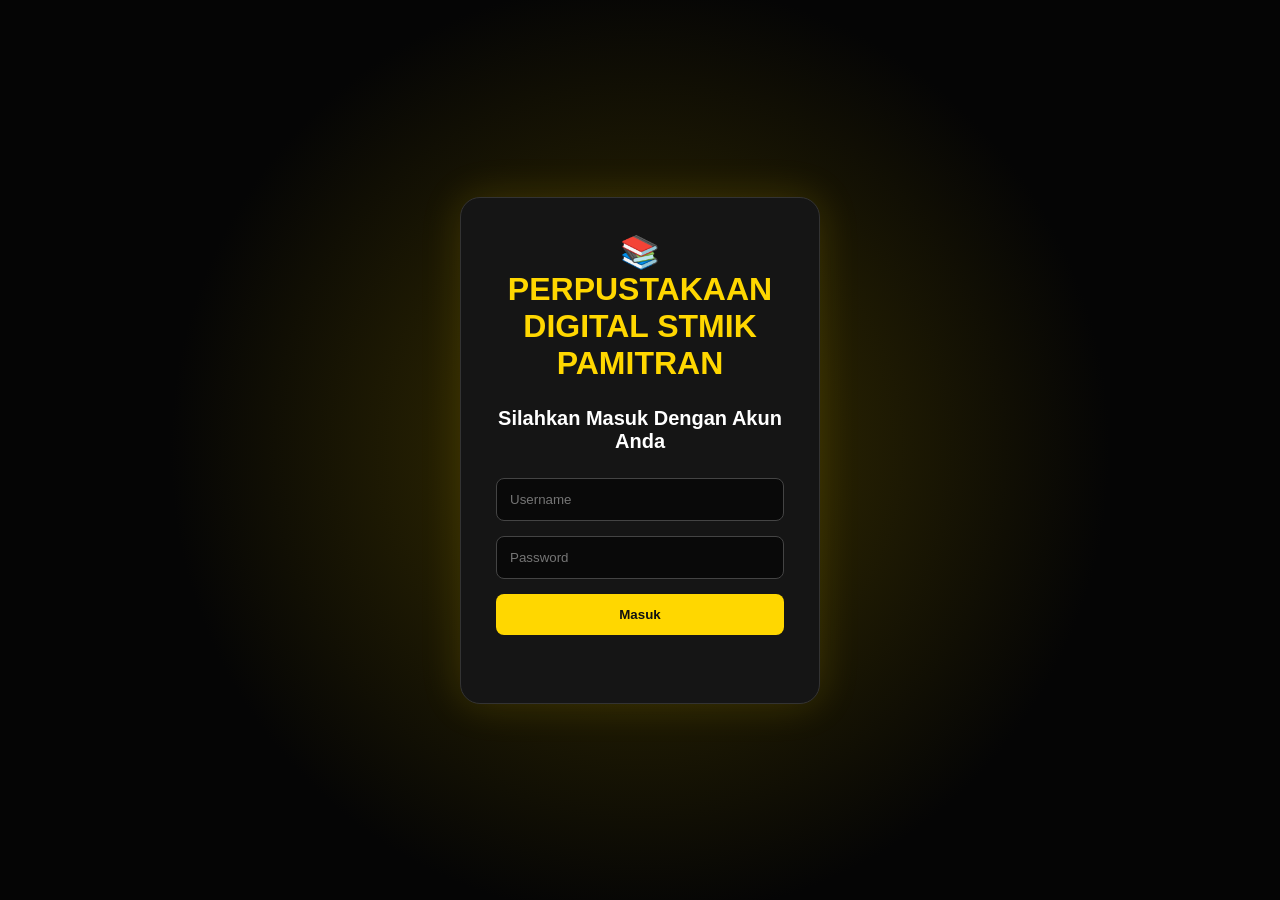
<file: index.html>
<!DOCTYPE html>
<html lang="id">

<head>

<meta charset="UTF-8">

<meta name="viewport"
      content="width=device-width, initial-scale=1.0">

<title>Perpustakaan Digital Komar</title>

<style>

/* =========================
   DASAR
========================= */

* {
    box-sizing: border-box;
    margin: 0;
    padding: 0;
}

body {
    font-family: Arial, sans-serif;
    background: #050505;
    color: white;
}


/* =========================
   LOGIN
========================= */

#loginPage {
    min-height: 100vh;

    display: flex;
    justify-content: center;
    align-items: center;

    background:
        radial-gradient(
            circle at center,
            #3b3200,
            #050505 60%
        );
}

.loginBox {
    width: 360px;
    padding: 35px;

    background: #151515;

    border: 1px solid #333;

    border-radius: 20px;

    box-shadow:
        0 0 40px rgba(255, 215, 0, 0.15);

    text-align: center;
}

.loginBox h1 {
    color: #ffd700;
    margin-bottom: 25px;
}

.loginBox input {
    width: 100%;

    padding: 13px;

    margin-bottom: 15px;

    border: 1px solid #444;

    border-radius: 8px;

    background: #090909;

    color: white;

    outline: none;
}

.loginBox button {
    width: 100%;

    padding: 13px;

    border: none;

    border-radius: 8px;

    background: #ffd700;

    color: #111;

    font-weight: bold;

    cursor: pointer;
}

.loginBox button:hover {
    background: #fff000;
}

#loginMessage {
    margin-top: 15px;
    color: #ff5555;
}


/* =========================
   DASHBOARD
========================= */

#dashboardPage {
    display: none;
    min-height: 100vh;
}


/* NAVBAR */

.navbar {
    display: flex;

    justify-content: space-between;

    align-items: center;

    padding: 18px 30px;

    background: #10100c;

    border-bottom: 1px solid #292929;
}

.logo {
    font-size: 22px;

    font-weight: bold;

    color: #ffd700;
}

.logout {
    padding: 10px 18px;

    border: none;

    border-radius: 8px;

    background: #ff4444;

    color: white;

    cursor: pointer;
}


/* DASHBOARD */

.dashboard {
    max-width: 1000px;

    margin: auto;

    padding: 40px 20px;
}

.welcome {
    margin-bottom: 30px;
}

.welcome h1 {
    font-size: 32px;
    margin-bottom: 10px;
}

.welcome span {
    color: #ffd700;
}

.welcome p {
    color: #aaa;
}


/* MENU */

.menu {
    display: grid;

    grid-template-columns:
        repeat(auto-fit, minmax(220px, 1fr));

    gap: 20px;

    margin-bottom: 30px;
}

.menuCard {
    padding: 25px;

    background: #151515;

    border: 1px solid #292929;

    border-radius: 18px;

    cursor: pointer;

    transition: 0.2s;
}

.menuCard:hover {
    transform: translateY(-3px);

    border-color: #ffd700;
}

.menuCard h2 {
    color: #ffd700;

    margin-bottom: 10px;
}

.menuCard p {
    color: #aaa;
}


/* =========================
   PERPUSTAKAAN
========================= */

.library {
    padding: 25px;

    background: #111;

    border-radius: 20px;

    border: 1px solid #292929;
}

.library h2 {
    color: #ffd700;

    margin-bottom: 20px;
}


/* SEARCH */

.search {
    width: 100%;

    padding: 15px;

    margin-bottom: 20px;

    border-radius: 10px;

    border: 1px solid #444;

    background: #080808;

    color: white;

    outline: none;
}


/* =========================
   KARTU BUKU
========================= */

.book {
    background: #1c1c19;

    padding: 20px;

    margin-bottom: 15px;

    border-radius: 12px;

    border: 1px solid #292929;
}

.book h3 {
    color: white;

    margin-bottom: 8px;
}

.book p {
    color: #aaa;

    margin-bottom: 12px;
}

.detailButton {
    padding: 9px 15px;

    border: none;

    border-radius: 7px;

    background: #ffd700;

    color: #111;

    font-weight: bold;

    cursor: pointer;
}

.detailButton:hover {
    background: #fff000;
}


/* =========================
   HALAMAN DETAIL
========================= */

#detailBuku {
    display: none;
}

.bookDetail {
    background: #151515;

    border: 1px solid #333;

    border-radius: 18px;

    padding: 30px;

    margin-top: 20px;
}

.backButton {
    padding: 10px 18px;

    border: none;

    border-radius: 8px;

    background: #444;

    color: white;

    cursor: pointer;

    margin-bottom: 25px;
}

.backButton:hover {
    background: #555;
}

.bookDetail h1 {
    color: #ffd700;

    margin-bottom: 15px;
}

.bookInfo {
    color: #aaa;

    margin-bottom: 25px;
}

.bookContent {
    line-height: 1.8;

    color: #ddd;

    white-space: pre-line;
}

.bookContent h2 {
    color: #ffd700;

    margin-bottom: 15px;
}


/* =========================
   RESPONSIVE
========================= */

@media (max-width: 600px) {

    .navbar {
        padding: 15px;
    }

    .dashboard {
        padding: 25px 15px;
    }

    .welcome h1 {
        font-size: 25px;
    }

}

</style>

</head>


<body>


<!-- ==================================================
     LOGIN
================================================== -->

<div id="loginPage">

    <div class="loginBox">

        <h1>📚 PERPUSTAKAAN DIGITAL STMIK PAMITRAN</h1>
        <h1 style="color: white; font-size: 20px; font-arial: Arial;">
    Silahkan Masuk Dengan Akun Anda
</h1>
        <input
            type="text"
            id="username"
            placeholder="Username"
        >

        <input
            type="password"
            id="password"
            placeholder="Password"
        >

        <button onclick="login()">
            Masuk
        </button>

        <p id="loginMessage"></p>

        <br>
        
        </small>

    </div>

</div>



<!-- ==================================================
     DASHBOARD
================================================== -->

<div id="dashboardPage">


    <!-- NAVBAR -->

    <div class="navbar">

        <div class="logo">
            📚 Perpustakaan Komar
        </div>

        <button
            class="logout"
            onclick="logout()"
        >
            Keluar
        </button>

    </div>



    <!-- DASHBOARD -->

    <div class="dashboard">


        <div class="welcome">

            <h1>
                Selamat Datang,
                <span id="namaUser">
                    Komarudin
                </span>
                👋
            </h1>

            <p>
                Selamat datang di Perpustakaan Digital.
            </p>

        </div>



        <!-- MENU -->

        <div class="menu">

            <div
                class="menuCard"
                onclick="fokusCariBuku()"
            >

                <h2>
                    🔎 Cari Buku
                </h2>

                <p>
                    Cari buku berdasarkan
                    judul atau penulis.
                </p>

            </div>


            <div
                class="menuCard"
                onclick="tampilkanSemuaBuku()"
            >

                <h2>
                    📚 Daftar Buku
                </h2>

                <p>
                    Lihat semua buku
                    yang tersedia.
                </p>

            </div>

        </div>



        <!-- ==================================================
             HALAMAN DAFTAR BUKU
        ================================================== -->

        <div
            class="library"
            id="halamanPerpustakaan"
        >

            <h2>
                📚 Daftar Buku
            </h2>


            <input
                class="search"
                id="searchBuku"
                type="text"
                placeholder="🔎 Cari judul atau penulis..."
                oninput="cariBuku()"
            >


            <div id="daftarBuku"></div>

        </div>



        <!-- ==================================================
             HALAMAN DETAIL BUKU
        ================================================== -->

        <div id="detailBuku">
              <a href="buku.html">📖 Baca Buku</a>

            <div class="bookDetail">

                <button
                    class="backButton"
                    onclick="kembaliKeDaftar()"
                >
                    ← Kembali ke Daftar Buku
                </button>


                <h1 id="detailJudul">
                    Judul Buku
                </h1>


                <div class="bookInfo">

                    <p>
                        <b>Penulis:</b>
                        <span id="detailPenulis"></span>
                    </p>

                    <p>
                        <b>Tahun:</b>
                        <span id="detailTahun"></span>
                    </p>

                    <p>
                        <b>Kategori:</b>
                        <span id="detailKategori"></span>
                    </p>

                </div>


                <div class="bookContent">

                    <h2>
                        📖 Isi Buku
                    </h2>

                    <p id="detailIsi"></p>

                </div>

            </div>

        </div>


    </div>

</div>



<!-- ==================================================
     JAVASCRIPT
================================================== -->

<script>


/* ==================================================
   DATA LOGIN
================================================== */

const USERNAME_BENAR = "komarudin";

const PASSWORD_BENAR = "123456";



/* ==================================================
   DATA BUKU
==================================================

   EDIT BUKU DI BAGIAN INI
================================================== */

const daftarBuku = [

    {
        id: 1,

        judul: "Belajar HTML",

        penulis: "Komarudin",

        tahun: "2026",

        kategori: "Pemrograman Web",

        isi: `
HTML adalah bahasa markup yang digunakan
untuk membuat struktur sebuah halaman website.

Materi yang dapat dipelajari:

1. Struktur HTML
2. Heading
3. Paragraf
4. Link
5. Gambar
6. Tabel
7. Form
8. Button

Contoh struktur HTML:

<!DOCTYPE html>

<html>

<head>
<title>Website Saya</title>
</head>

<body>

<h1>Hello World</h1>

<p>Ini website pertama saya.</p>

</body>

</html>
`
    },


    {
        id: 2,

        judul: "Belajar CSS",

        penulis: "Komarudin",

        tahun: "2026",

        kategori: "Pemrograman Web",

        isi: `
CSS digunakan untuk mengatur tampilan
sebuah halaman website.

Dengan CSS kita dapat mengatur:

1. Warna
2. Ukuran tulisan
3. Background
4. Jarak
5. Border
6. Tombol
7. Layout website

Contoh:

body {
    background: black;
    color: white;
}

CSS membuat website menjadi
lebih menarik dan mudah digunakan.
`
    },


    {
        id: 3,

        judul: "Belajar JavaScript",

        penulis: "Komarudin",

        tahun: "2026",

        kategori: "Pemrograman",

        isi: `
JavaScript digunakan untuk membuat
website menjadi interaktif.

Contohnya:

- Tombol
- Login
- Pencarian
- Kalkulator
- Game
- Validasi form

Contoh JavaScript:

function halo() {

    alert("Halo Komar!");

}

JavaScript dapat bekerja bersama
HTML dan CSS.
`
    },


    {
        id: 4,

        judul: "Pemrograman C++",

        penulis: "Komarudin",

        tahun: "2026",

        kategori: "Pemrograman",

        isi: `
C++ merupakan bahasa pemrograman
yang banyak digunakan untuk belajar
logika pemrograman.

Materi dasar:

1. Variabel
2. Tipe data
3. Operator
4. Percabangan
5. Perulangan
6. Array
7. Function

Contoh:

#include <iostream>

using namespace std;

int main() {

    cout << "Hello World";

    return 0;
}
`
    },


    {
        id: 5,

        judul: "Pemrograman Python",

        penulis: "Komarudin",

        tahun: "2026",

        kategori: "Pemrograman",

        isi: `
Python merupakan bahasa pemrograman
yang memiliki sintaks sederhana.

Python dapat digunakan untuk:

1. Aplikasi
2. Website
3. Data
4. AI
5. Otomatisasi

Contoh:

print("Hello World")

Kode tersebut akan menampilkan
tulisan Hello World.
`
    },


    {
        id: 6,

        judul: "Sistem Informasi",

        penulis: "Komarudin",

        tahun: "2026",

        kategori: "Sistem Informasi",

        isi: `
Sistem informasi merupakan sistem
yang digunakan untuk mengumpulkan,
mengolah, menyimpan dan menyajikan
informasi.

Komponen sistem informasi antara lain:

1. Manusia
2. Hardware
3. Software
4. Data
5. Prosedur
6. Jaringan
`
    },


    {
        id: 7,

        judul: "Algoritma dan Pemrograman",

        penulis: "Komarudin",

        tahun: "2026",

        kategori: "Algoritma",

        isi: `
Algoritma adalah langkah-langkah
terstruktur untuk menyelesaikan
sebuah masalah.

Algoritma dapat ditulis menggunakan:

1. Flowchart
2. Pseudocode
3. Bahasa pemrograman

Contoh sederhana:

Mulai
↓
Masukkan angka
↓
Hitung angka
↓
Tampilkan hasil
↓
Selesai
`
    },


    {
        id: 8,

        judul: "Basis Data",

        penulis: "Komarudin",

        tahun: "2026",

        kategori: "Database",

        isi: `
Basis data digunakan untuk menyimpan
dan mengelola data.

Contoh sistem database:

1. MySQL
2. PostgreSQL
3. SQLite

Istilah dasar:

Table
Field
Record
Primary Key
Foreign Key
`
    },


    {
        id: 9,

        judul: "Jaringan Komputer",

        penulis: "Komarudin",

        tahun: "2026",

        kategori: "Jaringan",

        isi: `
Jaringan komputer merupakan hubungan
antara beberapa perangkat komputer
agar dapat saling berkomunikasi.

Jenis jaringan:

1. LAN
2. MAN
3. WAN

Perangkat jaringan:

Router
Switch
Access Point
Modem
`
    },


    {
        id: 10,

        judul: "Sistem Operasi",

        penulis: "Komarudin",

        tahun: "2026",

        kategori: "Sistem Operasi",

        isi: `
Sistem operasi adalah software yang
mengatur perangkat keras dan software
pada komputer.

Contoh sistem operasi:

1. Windows
2. Linux
3. Android
4. macOS

Fungsi sistem operasi antara lain:

- Mengatur file
- Mengatur memori
- Mengatur perangkat
- Menjalankan aplikasi
`
    }

];



/* ==================================================
   LOGIN
================================================== */

function login() {

    const username =
        document.getElementById("username").value.trim();

    const password =
        document.getElementById("password").value;


    const message =
        document.getElementById("loginMessage");


    if (
        username === USERNAME_BENAR &&
        password === PASSWORD_BENAR
    ) {

        localStorage.setItem(
            "sudahLogin",
            "true"
        );

        localStorage.setItem(
            "namaUser",
            username
        );


        bukaDashboard();

    }

    else {

        message.textContent =
            "❌ Username atau password salah!";

    }

}



/* ==================================================
   BUKA DASHBOARD
================================================== */

function bukaDashboard() {

    document.getElementById(
        "loginPage"
    ).style.display = "none";


    document.getElementById(
        "dashboardPage"
    ).style.display = "block";


    const nama =
        localStorage.getItem("namaUser")
        || "Komarudin";


    document.getElementById(
        "namaUser"
    ).textContent = nama;


    tampilkanBuku();

}



/* ==================================================
   LOGOUT
================================================== */

function logout() {

    localStorage.removeItem(
        "sudahLogin"
    );

    localStorage.removeItem(
        "namaUser"
    );


    document.getElementById(
        "dashboardPage"
    ).style.display = "none";


    document.getElementById(
        "loginPage"
    ).style.display = "flex";

}



/* ==================================================
   TAMPILKAN DAFTAR BUKU
================================================== */

function tampilkanBuku(data = daftarBuku) {

    const daftar =
        document.getElementById("daftarBuku");


    daftar.innerHTML = "";


    if (data.length === 0) {

        daftar.innerHTML = `
            <div class="book">
                <h3>📚 Buku tidak ditemukan</h3>
                <p>
                    Coba gunakan kata pencarian lain.
                </p>
            </div>
        `;

        return;

    }


    data.forEach(function(buku) {

        daftar.innerHTML += `

            <div class="book">

                <h3>
                    📖 ${buku.judul}
                </h3>

                <p>
                    Penulis: ${buku.penulis}
                </p>

                <button
                    class="detailButton"
                    onclick="bukaDetailBuku(${buku.id})"
                >
                    📖 Lihat Detail
                </button>

            </div>

        `;

    });

}



/* ==================================================
   CARI BUKU
================================================== */

function cariBuku() {

    const keyword =
        document
        .getElementById("searchBuku")
        .value
        .toLowerCase();


    const hasil =
        daftarBuku.filter(function(buku) {

            return (

                buku.judul
                    .toLowerCase()
                    .includes(keyword)

                ||

                buku.penulis
                    .toLowerCase()
                    .includes(keyword)

            );

        });


    tampilkanBuku(hasil);

}



/* ==================================================
   LIHAT DETAIL BUKU
================================================== */

function bukaDetailBuku(id) {

    const buku =
        daftarBuku.find(function(item) {

            return item.id === id;

        });


    if (!buku) {

        alert("Buku tidak ditemukan!");

        return;

    }


    /* sembunyikan daftar */

    document.getElementById(
        "halamanPerpustakaan"
    ).style.display = "none";


    /* tampilkan detail */

    document.getElementById(
        "detailBuku"
    ).style.display = "block";


    /* masukkan data buku */

    document.getElementById(
        "detailJudul"
    ).textContent = buku.judul;


    document.getElementById(
        "detailPenulis"
    ).textContent = buku.penulis;


    document.getElementById(
        "detailTahun"
    ).textContent = buku.tahun;


    document.getElementById(
        "detailKategori"
    ).textContent = buku.kategori;


    document.getElementById(
        "detailIsi"
    ).textContent = buku.isi;

}



/* ==================================================
   KEMBALI KE DAFTAR
================================================== */

function kembaliKeDaftar() {

    document.getElementById(
        "detailBuku"
    ).style.display = "none";


    document.getElementById(
        "halamanPerpustakaan"
    ).style.display = "block";

}



/* ==================================================
   FOKUS PENCARIAN
================================================== */

function fokusCariBuku() {

    document.getElementById(
        "searchBuku"
    ).focus();

}



/* ==================================================
   TAMPILKAN SEMUA
================================================== */

function tampilkanSemuaBuku() {

    document.getElementById(
        "searchBuku"
    ).value = "";


    tampilkanBuku();

}



/* ==================================================
   CEK LOGIN SAAT WEBSITE DIBUKA
================================================== */

window.onload = function() {

    const sudahLogin =
        localStorage.getItem("sudahLogin");


    if (sudahLogin === "true") {

        bukaDashboard();

    }

};


</script>

</body>

</html>
</file>
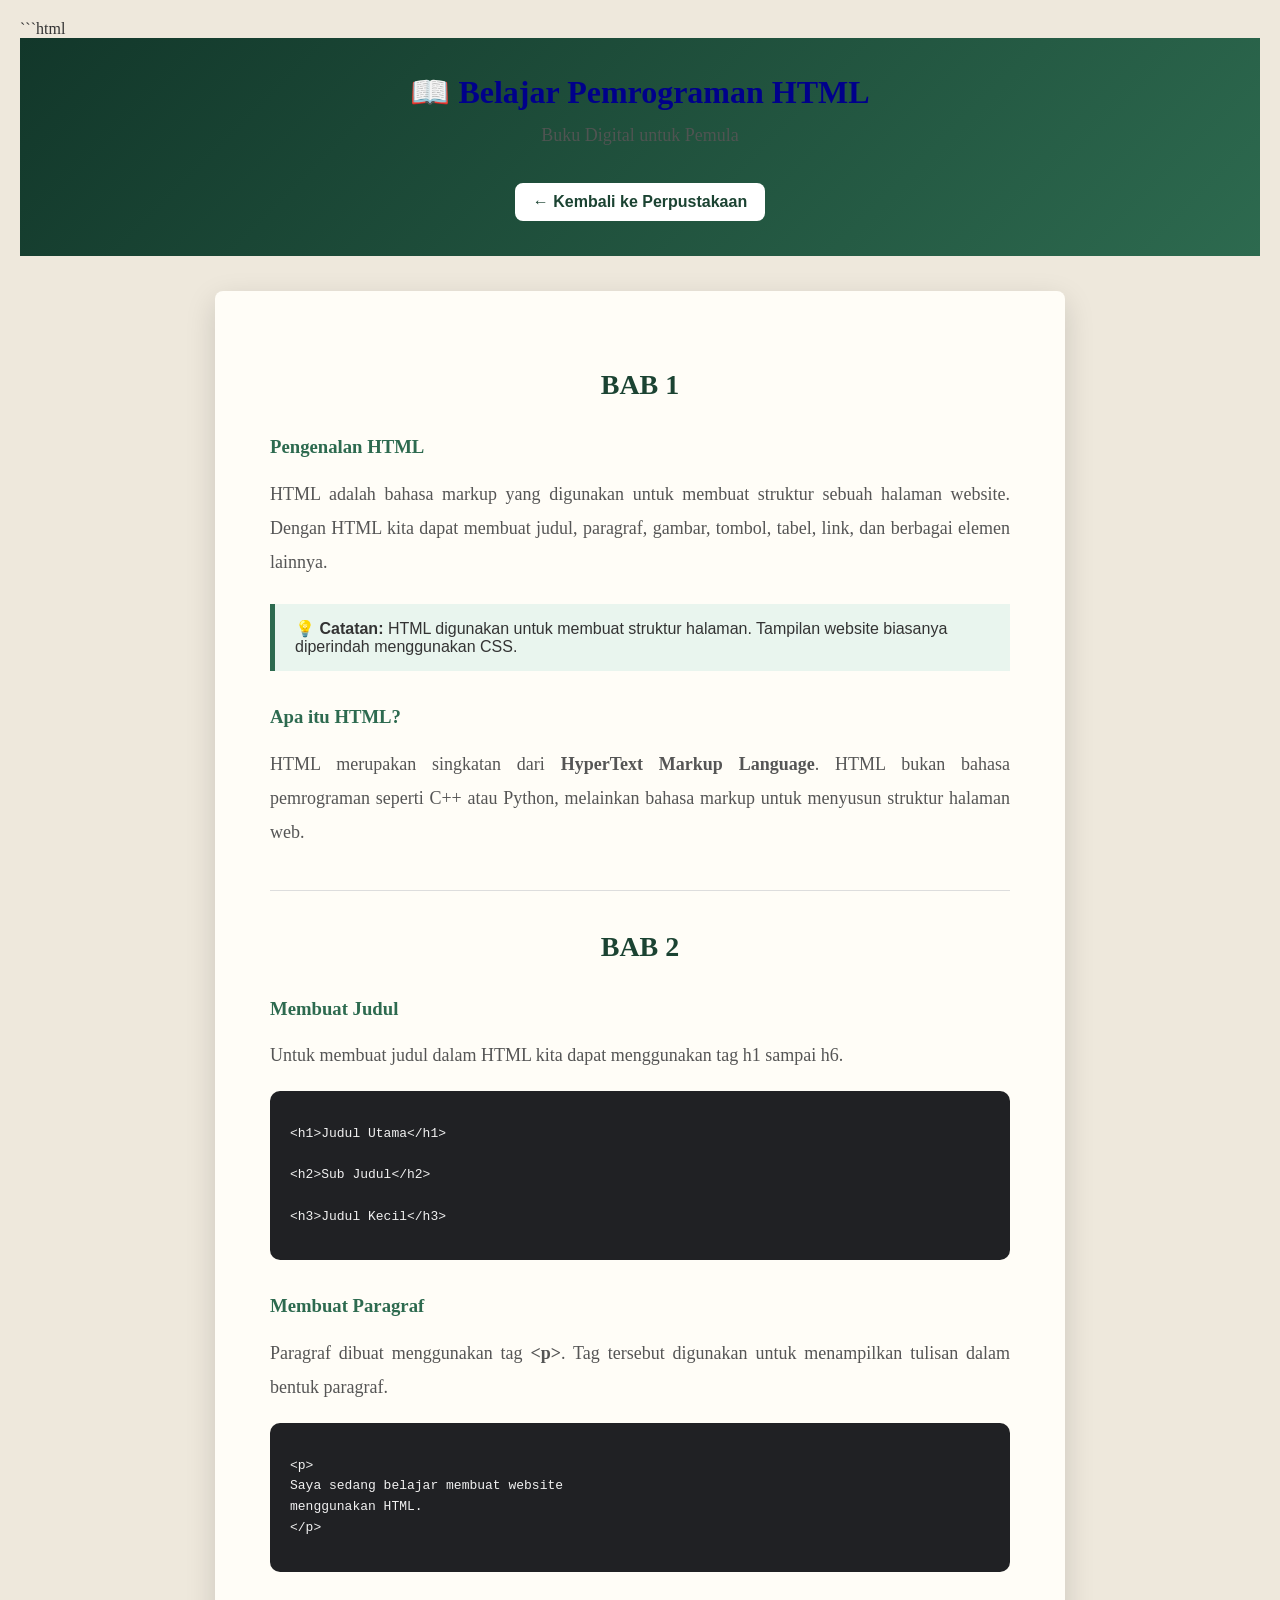
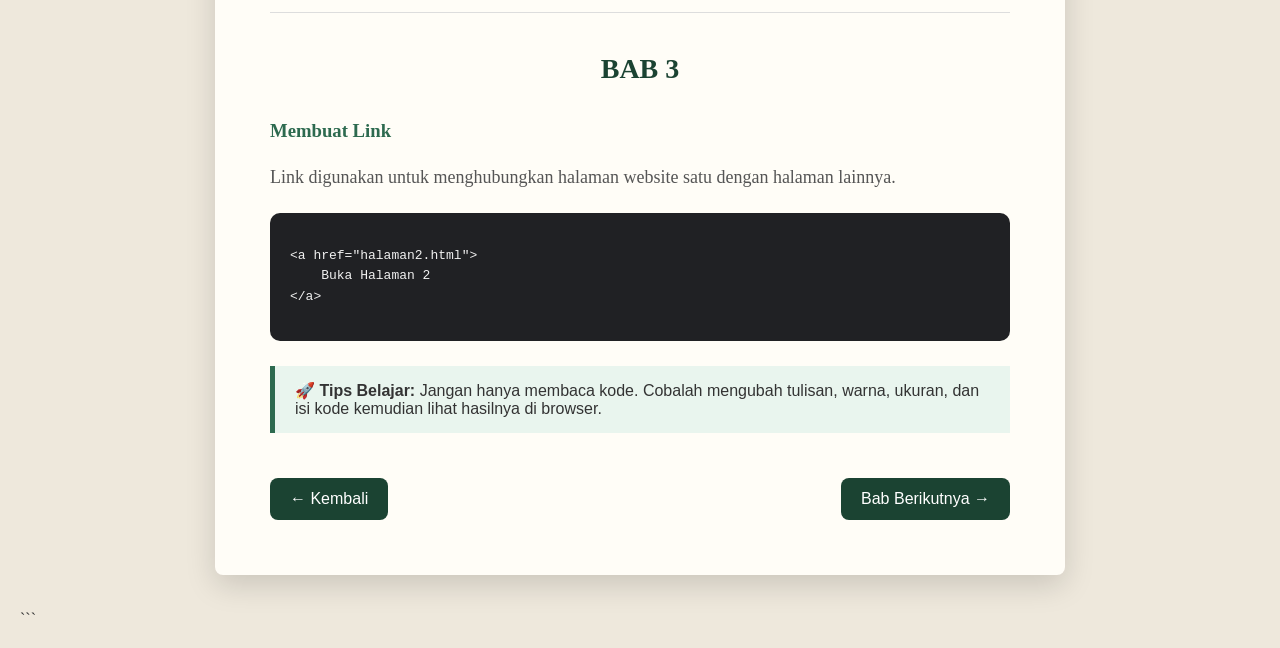
<file: buku.html>
```html
<!DOCTYPE html>
<html lang="id">
<head>
    <link rel="stylesheet" href="style.css">
    <meta charset="UTF-8">
    <meta name="viewport" content="width=device-width, initial-scale=1.0">

    <title>Belajar HTML - Buku Digital</title>

    <style>
        * {
            box-sizing: border-box;
        }

        body {
            margin: 0;
            font-family: Georgia, serif;
            background: #eee8dc;
            color: #333;
        }

        /* BAGIAN ATAS */
        header {
            background: linear-gradient(135deg, #12372a, #2d6a4f);
            color: white;
            text-align: center;
            padding: 35px 20px;
        }

        header h1 {
            margin: 0;
            font-size: 32px;
        }

        header p {
            margin-top: 10px;
            opacity: 0.9;
        }

        /* TOMBOL KEMBALI */
        .kembali {
            display: inline-block;
            margin-top: 15px;
            padding: 10px 18px;
            background: white;
            color: #1b4332;
            text-decoration: none;
            border-radius: 8px;
            font-family: Arial, sans-serif;
            font-weight: bold;
        }

        /* KERTAS BUKU */
        .buku {
            max-width: 850px;
            margin: 35px auto;
            background: #fffdf7;
            padding: 55px;
            border-radius: 8px;

            box-shadow:
                0 10px 30px rgba(0,0,0,0.15);
        }

        /* JUDUL BAB */
        .buku h2 {
            text-align: center;
            color: #1b4332;
            margin-bottom: 35px;
        }

        .buku h3 {
            color: #2d6a4f;
            margin-top: 35px;
        }

        /* ISI PARAGRAF */
        .buku p {
            font-size: 18px;
            line-height: 1.9;
            text-align: justify;
        }

        /* KOTAK INFORMASI */
        .info {
            background: #e9f5ee;
            border-left: 5px solid #2d6a4f;
            padding: 15px 20px;
            margin: 25px 0;
            font-family: Arial, sans-serif;
        }

        /* KODE PROGRAM */
        .kode {
            background: #202124;
            color: #f1f1f1;
            padding: 20px;
            border-radius: 10px;
            overflow-x: auto;
            font-family: Consolas, monospace;
            line-height: 1.6;
        }

        /* GARIS */
        hr {
            border: none;
            border-top: 1px solid #ddd;
            margin: 40px 0;
        }

        /* NAVIGASI */
        .navigasi {
            display: flex;
            justify-content: space-between;
            margin-top: 45px;
        }

        .tombol {
            background: #1b4332;
            color: white;
            text-decoration: none;
            padding: 12px 20px;
            border-radius: 8px;
            font-family: Arial, sans-serif;
        }

        .tombol:hover {
            background: #2d6a4f;
        }

        /* TAMPILAN HP */
        @media (max-width: 600px) {

            .buku {
                margin: 15px;
                padding: 25px;
            }

            header h1 {
                font-size: 25px;
            }

            .buku p {
                font-size: 17px;
                line-height: 1.8;
            }

            .navigasi {
                gap: 10px;
            }

            .tombol {
                padding: 10px 14px;
            }
        }
    </style>
</head>


<body>

    <!-- HEADER -->
    <header>

        <h1>📖 Belajar Pemrograman HTML</h1>

        <p>
            Buku Digital untuk Pemula
        </p>

        <!-- GANTI LINK INI DENGAN HALAMAN UTAMA KAMU -->
        <a href="index.html" class="kembali">
            ← Kembali ke Perpustakaan
        </a>

    </header>


    <!-- ISI BUKU -->
    <main class="buku">

        <h2>BAB 1</h2>

        <h3>Pengenalan HTML</h3>

        <p>
            HTML adalah bahasa markup yang digunakan untuk
            membuat struktur sebuah halaman website.
            Dengan HTML kita dapat membuat judul, paragraf,
            gambar, tombol, tabel, link, dan berbagai elemen
            lainnya.
        </p>

        <div class="info">

            <strong>💡 Catatan:</strong>

            HTML digunakan untuk membuat struktur halaman.
            Tampilan website biasanya diperindah menggunakan
            CSS.

        </div>


        <h3>Apa itu HTML?</h3>

        <p>
            HTML merupakan singkatan dari
            <strong>HyperText Markup Language</strong>.
            HTML bukan bahasa pemrograman seperti C++ atau
            Python, melainkan bahasa markup untuk menyusun
            struktur halaman web.
        </p>


        <hr>


        <h2>BAB 2</h2>

        <h3>Membuat Judul</h3>

        <p>
            Untuk membuat judul dalam HTML kita dapat
            menggunakan tag h1 sampai h6.
        </p>


        <div class="kode">

<pre>
&lt;h1&gt;Judul Utama&lt;/h1&gt;

&lt;h2&gt;Sub Judul&lt;/h2&gt;

&lt;h3&gt;Judul Kecil&lt;/h3&gt;
</pre>

        </div>


        <h3>Membuat Paragraf</h3>

        <p>
            Paragraf dibuat menggunakan tag
            <strong>&lt;p&gt;</strong>.
            Tag tersebut digunakan untuk menampilkan
            tulisan dalam bentuk paragraf.
        </p>


        <div class="kode">

<pre>
&lt;p&gt;
Saya sedang belajar membuat website
menggunakan HTML.
&lt;/p&gt;
</pre>

        </div>


        <hr>


        <h2>BAB 3</h2>

        <h3>Membuat Link</h3>

        <p>
            Link digunakan untuk menghubungkan halaman
            website satu dengan halaman lainnya.
        </p>


        <div class="kode">

<pre>
&lt;a href="halaman2.html"&gt;
    Buka Halaman 2
&lt;/a&gt;
</pre>

        </div>


        <div class="info">

            <strong>🚀 Tips Belajar:</strong>

            Jangan hanya membaca kode. Cobalah mengubah
            tulisan, warna, ukuran, dan isi kode kemudian
            lihat hasilnya di browser.

        </div>


        <!-- NAVIGASI BUKU -->
        <div class="navigasi">

            <a href="index.html" class="tombol">
                ← Kembali
            </a>

            <a href="#" class="tombol">
                Bab Berikutnya →
            </a>

        </div>

    </main>

</body>
</html>
```
</file>
<file: style.css>
/* =================================
   1. DASAR HALAMAN
================================= */

body {
    background-color: #f2f2f2;
    color: #333333;
    font-family: Arial, sans-serif;
    margin: 0;
    padding: 20px;
}


/* =================================
   2. JUDUL
================================= */

h1 {
    color: darkblue;
    font-size: 36px;
    text-align: center;
}

h2 {
    color: #222222;
    font-size: 28px;
}


/* =================================
   3. PARAGRAF
================================= */

p {
    color: #555555;
    font-size: 18px;
    line-height: 1.6;
}


/* =================================
   4. KOTAK / CARD BUKU
================================= */

.book {
    background-color: white;
    width: 300px;
    padding: 20px;
    margin: 20px auto;
    border-radius: 12px;
    box-shadow: 0 4px 10px gray;
}


/* =================================
   5. TOMBOL
================================= */

.tombol {
    display: inline-block;
    background-color: darkblue;
    color: white;
    padding: 12px 20px;
    text-decoration: none;
    border-radius: 8px;
}


/* =================================
   6. EFEK SAAT MOUSE DI ATAS
================================= */

.tombol:hover {
    background-color: blue;
}


/* =================================
   7. GAMBAR
================================= */

img {
    width: 200px;
    border-radius: 10px;
}


/* =================================
   8. WARNA LATAR KHUSUS
================================= */

.header {
    background-color: darkblue;
    color: white;
    padding: 20px;
    text-align: center;
}


/* =================================
   9. CLASS UNTUK TEKS
================================= */

.judul-buku {
    color: darkred;
    font-size: 25px;
}

.penjelasan {
    color: #444;
    font-size: 17px;
}


/* =================================
   10. GARIS
================================= */

.garis {
    border-bottom: 2px solid #cccccc;
    margin: 20px 0;
}
</file>
